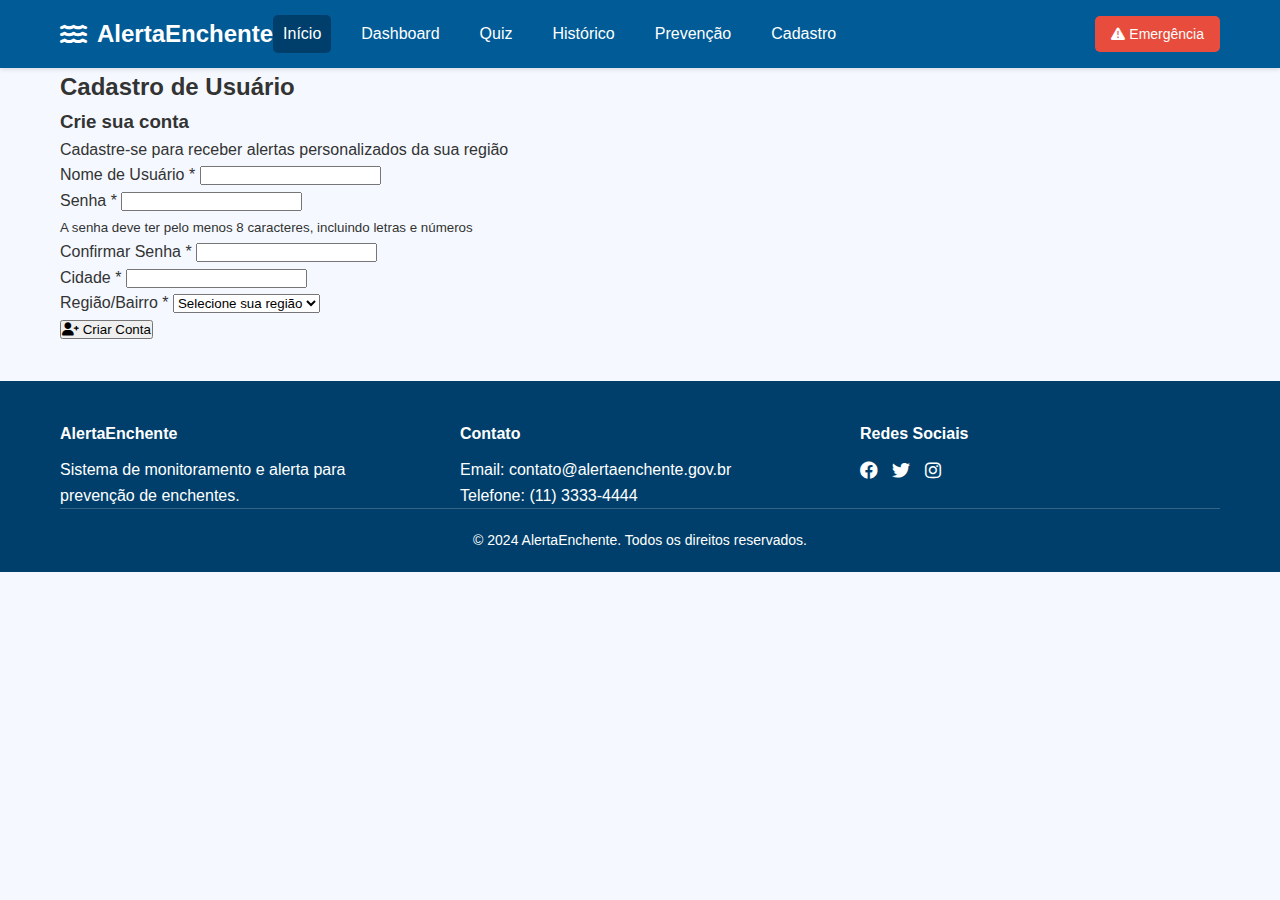
<file: src/pages/cadastro.html>
<!DOCTYPE html>
<html lang="pt-BR">
<head>
    <meta charset="UTF-8">
    <meta name="viewport" content="width=device-width, initial-scale=1.0">
    <title>Cadastro - AlertaEnchente</title>
   <link rel="stylesheet" href="../css/estilo.css">
    <link href="https://cdnjs.cloudflare.com/ajax/libs/font-awesome/6.0.0/css/all.min.css" rel="stylesheet">
</head>
<body>
    <!-- Header -->
    <header class="header">
        <div class="container">
            <div class="logo">
                <i class="fas fa-water"></i>
                <h1>AlertaEnchente</h1>
            </div>
            
            <!-- Mobile Menu Button -->
            <button class="mobile-menu-btn" id="mobileMenuBtn">
                <span></span>
                <span></span>
                <span></span>
            </button>
            
            <nav class="nav" id="mainNav">
                <a href="/index.html" class="nav-link active">Início</a>
                <a href="../pages/dashboard.html" class="nav-link">Dashboard</a>
                <a href="../pages/quiz.html" class="nav-link">Quiz</a>
                <a href="../pages/historico.html" class="nav-link">Histórico</a>
                <a href="../pages/historico.html" class="nav-link">Prevenção</a>
                <a href="../pages/cadastro.html" class="nav-link">Cadastro</a>
            </nav>
            
            <div class="emergency-btn">
                <button class="btn-emergency">
                    <i class="fas fa-exclamation-triangle"></i>
                    Emergência
                </button>
            </div>
        </div>
    </header>

    <!-- Main Content -->
    <main class="main">
        <div class="container">
            <div class="section-header">
                <h2>Cadastro de Usuário</h2>
            </div>
            
            <div class="registration-container">
                <div class="registration-form">
                    <h3>Crie sua conta</h3>
                    <p>Cadastre-se para receber alertas personalizados da sua região</p>
                    
                    <form id="registrationForm" novalidate>
                        <div class="form-group">
                            <label for="username">Nome de Usuário *</label>
                            <input type="text" id="username" name="username" required>
                            <div class="error-message" id="usernameError"></div>
                        </div>
                        
                        <div class="form-group">
                            <label for="password">Senha *</label>
                            <input type="password" id="password" name="password" required>
                            <div class="password-requirements">
                                <small>A senha deve ter pelo menos 8 caracteres, incluindo letras e números</small>
                            </div>
                            <div class="error-message" id="passwordError"></div>
                        </div>
                        
                        <div class="form-group">
                            <label for="confirmPassword">Confirmar Senha *</label>
                            <input type="password" id="confirmPassword" name="confirmPassword" required>
                            <div class="error-message" id="confirmPasswordError"></div>
                        </div>
                        
                        <div class="form-group">
                            <label for="city">Cidade *</label>
                            <input type="text" id="city" name="city" required>
                            <div class="error-message" id="cityError"></div>
                        </div>
                        
                        <div class="form-group">
                            <label for="region">Região/Bairro *</label>
                            <select id="region" name="region" required>
                                <option value="">Selecione sua região</option>
                                <option value="centro">Centro</option>
                                <option value="zona-norte">Zona Norte</option>
                                <option value="zona-sul">Zona Sul</option>
                                <option value="zona-leste">Zona Leste</option>
                                <option value="zona-oeste">Zona Oeste</option>
                                <option value="periferia-norte">Periferia Norte</option>
                                <option value="periferia-sul">Periferia Sul</option>
                                <option value="industrial">Região Industrial</option>
                            </select>
                            <div class="error-message" id="regionError"></div>
                        </div>
                        
                        <button type="submit" class="btn-register">
                            <i class="fas fa-user-plus"></i>
                            Criar Conta
                        </button>
                    </form>
                    
                    <div class="registration-success" id="registrationSuccess" style="display: none;">
                        <i class="fas fa-check-circle"></i>
                        <h3>Cadastro realizado com sucesso!</h3>
                        <p>Bem-vindo ao AlertaEnchente. Você receberá alertas personalizados para sua região.</p>
                        <div class="success-actions">
                            <a href="dashboard.html" class="btn-success">Ver Dashboard</a>
                            <a href="quiz.html" class="btn-success btn-secondary">Fazer Quiz</a>
                        </div>
                    </div>
                </div>
            </div>
        </div>
    </main>

    <!-- Footer -->
    <footer class="footer">
        <div class="container">
            <div class="footer-content">
                <div class="footer-section">
                    <h4>AlertaEnchente</h4>
                    <p>Sistema de monitoramento e alerta para prevenção de enchentes.</p>
                </div>
                <div class="footer-section">
                    <h4>Contato</h4>
                    <p>Email: contato@alertaenchente.gov.br</p>
                    <p>Telefone: (11) 3333-4444</p>
                </div>
                <div class="footer-section">
                    <h4>Redes Sociais</h4>
                    <div class="social-links">
                        <a href="#"><i class="fab fa-facebook"></i></a>
                        <a href="#"><i class="fab fa-twitter"></i></a>
                        <a href="#"><i class="fab fa-instagram"></i></a>
                    </div>
                </div>
            </div>
            <div class="footer-bottom">
                <p>&copy; 2024 AlertaEnchente. Todos os direitos reservados.</p>
            </div>
        </div>
    </footer>

    <script src="../js/script.js"></script>
</body>
</html>
</file>
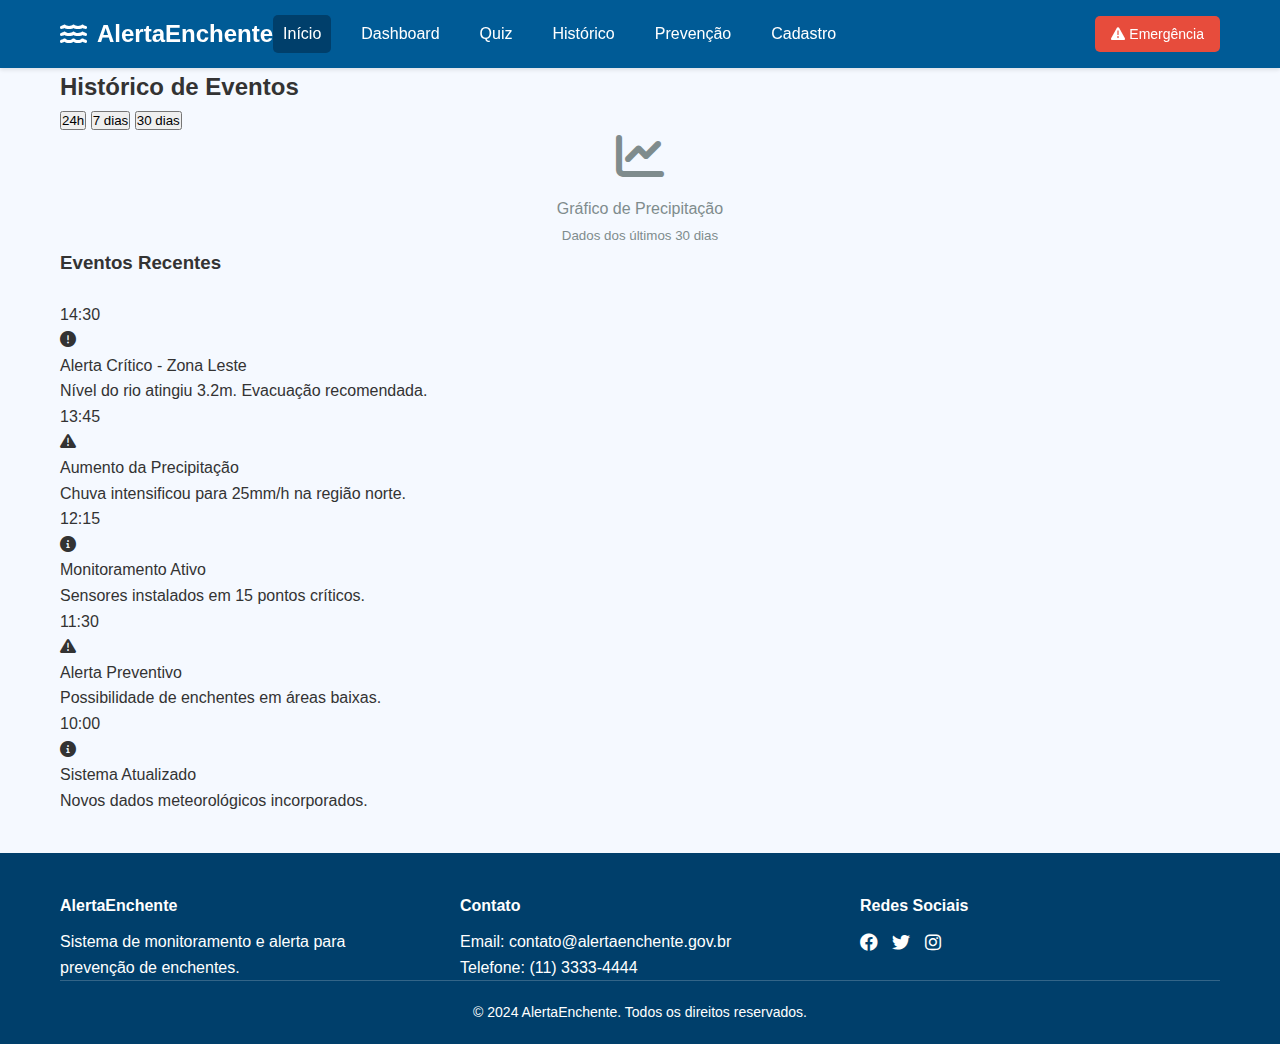
<file: src/pages/historico.html>
<!DOCTYPE html>
<html lang="pt-BR">
<head>
    <meta charset="UTF-8">
    <meta name="viewport" content="width=device-width, initial-scale=1.0">
    <title>Histórico - AlertaEnchente</title>
    <link rel="stylesheet" href="../css/estilo.css">
    <link href="https://cdnjs.cloudflare.com/ajax/libs/font-awesome/6.0.0/css/all.min.css" rel="stylesheet">
</head>
<body>
    <!-- Header -->
    <header class="header">
        <div class="container">
            <div class="logo">
                <i class="fas fa-water"></i>
                <h1>AlertaEnchente</h1>
            </div>
            
            <!-- Mobile Menu Button -->
            <button class="mobile-menu-btn" id="mobileMenuBtn">
                <span></span>
                <span></span>
                <span></span>
            </button>
            
            <nav class="nav" id="mainNav">
                <a href="./index.html" class="nav-link active">Início</a>
                <a href="./src/pages/dashboard.html" class="nav-link">Dashboard</a>
                <a href="./src/pages/quiz.html" class="nav-link">Quiz</a>
                <a href="./src/pages/historico.html" class="nav-link">Histórico</a>
                <a href="./src/pages/prevencao.html" class="nav-link">Prevenção</a>
                <a href="./src/pages/cadastro.html" class="nav-link">Cadastro</a>
            </nav>
            
            <div class="emergency-btn">
                <button class="btn-emergency">
                    <i class="fas fa-exclamation-triangle"></i>
                    Emergência
                </button>
            </div>
        </div>
    </header>

    <!-- Main Content -->
    <main class="main">
        <div class="container">
            <div class="section-header">
                <h2>Histórico de Eventos</h2>
                <div class="period-selector">
                    <button class="btn-period active" data-period="24h">24h</button>
                    <button class="btn-period" data-period="7d">7 dias</button>
                    <button class="btn-period" data-period="30d">30 dias</button>
                </div>
            </div>
            
            <div class="chart-container">
                <div style="text-align: center; color: #7f8c8d;">
                    <i class="fas fa-chart-line" style="font-size: 3rem; margin-bottom: 1rem;"></i>
                    <p>Gráfico de Precipitação</p>
                    <small>Dados dos últimos 30 dias</small>
                </div>
            </div>
            
            <div class="events-timeline" id="eventsTimeline">
                <!-- Events will be populated by JavaScript -->
            </div>
        </div>
    </main>

    <!-- Footer -->
    <footer class="footer">
        <div class="container">
            <div class="footer-content">
                <div class="footer-section">
                    <h4>AlertaEnchente</h4>
                    <p>Sistema de monitoramento e alerta para prevenção de enchentes.</p>
                </div>
                <div class="footer-section">
                    <h4>Contato</h4>
                    <p>Email: contato@alertaenchente.gov.br</p>
                    <p>Telefone: (11) 3333-4444</p>
                </div>
                <div class="footer-section">
                    <h4>Redes Sociais</h4>
                    <div class="social-links">
                        <a href="#"><i class="fab fa-facebook"></i></a>
                        <a href="#"><i class="fab fa-twitter"></i></a>
                        <a href="#"><i class="fab fa-instagram"></i></a>
                    </div>
                </div>
            </div>
            <div class="footer-bottom">
                <p>&copy; 2024 AlertaEnchente. Todos os direitos reservados.</p>
            </div>
        </div>
    </footer>

    <script src="../js/script.js"></script>
</body>
</html>
</file>
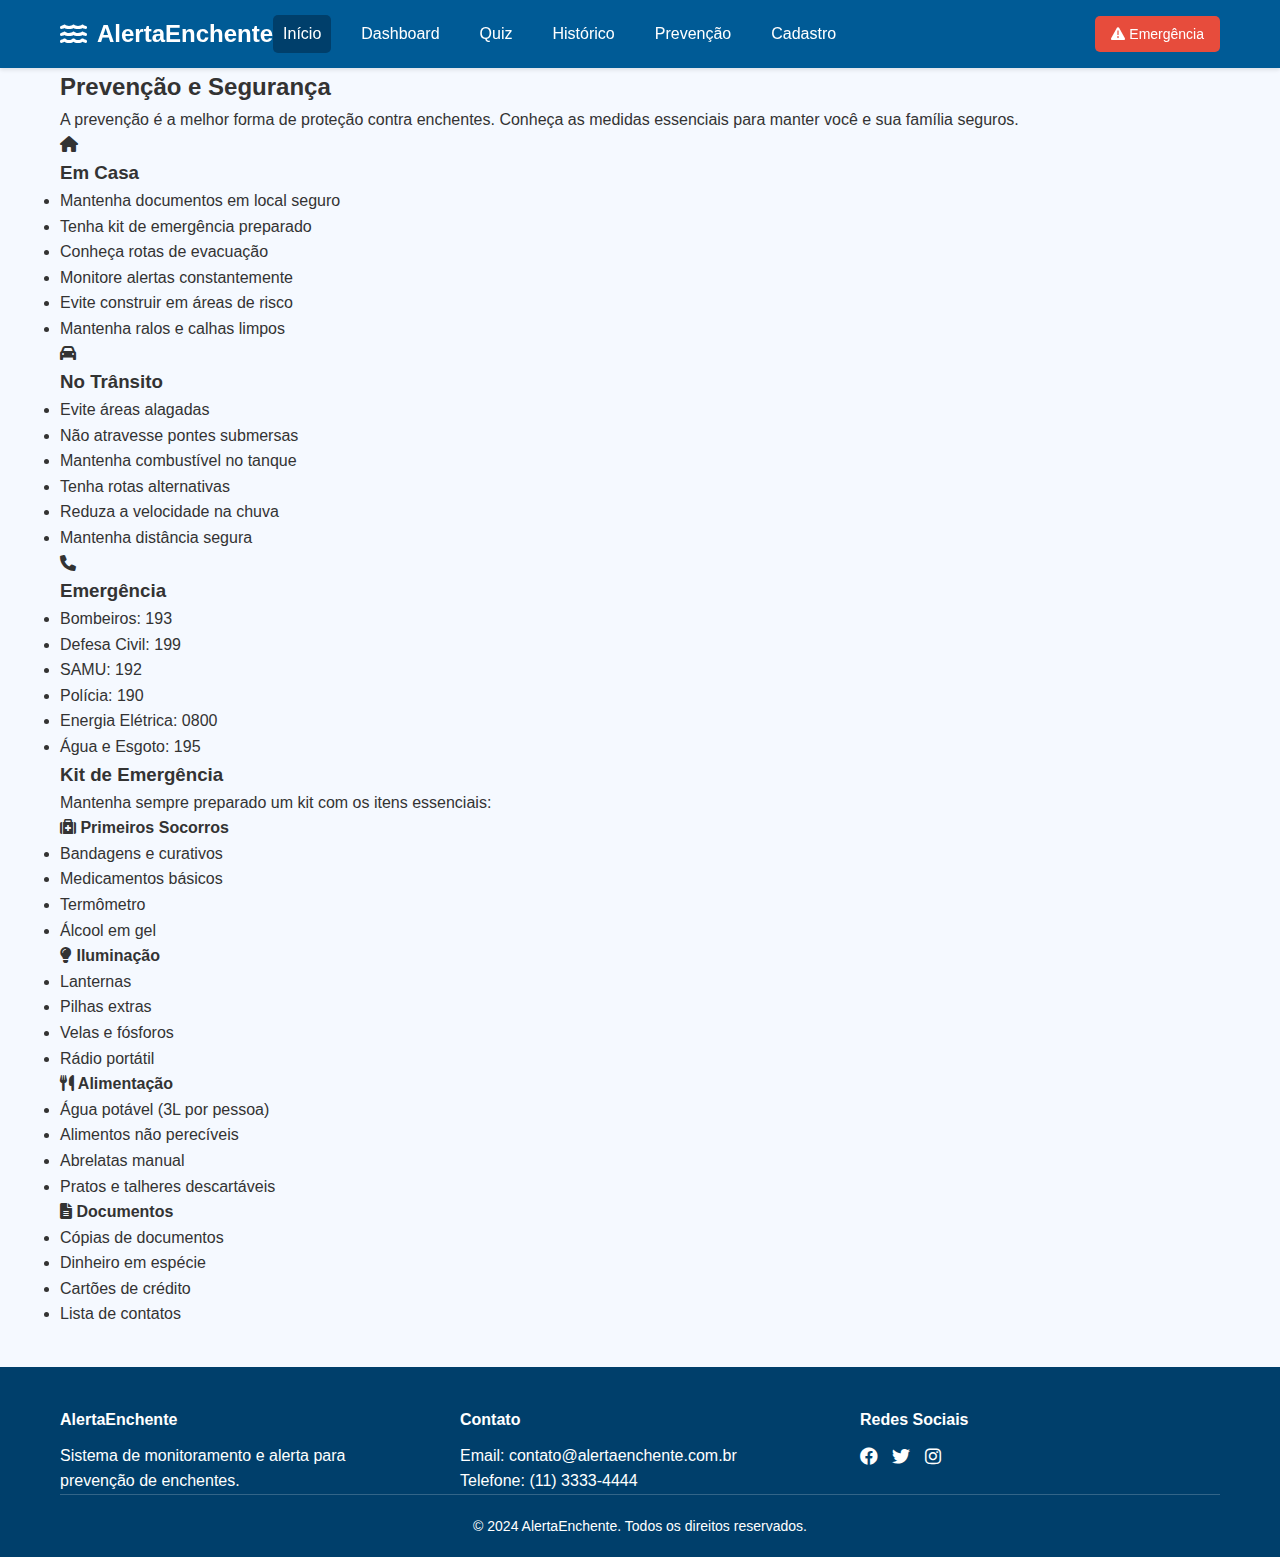
<file: src/pages/prevencao.html>
<!DOCTYPE html>
<html lang="pt-BR">
<head>
    <meta charset="UTF-8">
    <meta name="viewport" content="width=device-width, initial-scale=1.0">
    <title>Prevenção - AlertaEnchente</title>
    <link rel="stylesheet" href="../css/estilo.css">
    <link href="https://cdnjs.cloudflare.com/ajax/libs/font-awesome/6.0.0/css/all.min.css" rel="stylesheet">
</head>
<body>
    <!-- Header -->
    <header class="header">
        <div class="container">
            <div class="logo">
                <i class="fas fa-water"></i>
                <h1>AlertaEnchente</h1>
            </div>
            
            <!-- Mobile Menu Button -->
            <button class="mobile-menu-btn" id="mobileMenuBtn">
                <span></span>
                <span></span>
                <span></span>
            </button>
            
             <nav class="nav" id="mainNav">
                <a href="/index.html" class="nav-link active">Início</a>
                <a href="../pages/dashboard.html" class="nav-link">Dashboard</a>
                <a href="../pages/quiz.html" class="nav-link">Quiz</a>
                <a href="../pages/historico.html" class="nav-link">Histórico</a>
                <a href="../pages/prevencao.html" class="nav-link">Prevenção</a>
                <a href="../pages/cadastro.html" class="nav-link">Cadastro</a>
            </nav>
            
            <div class="emergency-btn">
                <button class="btn-emergency">
                    <i class="fas fa-exclamation-triangle"></i>
                    Emergência
                </button>
            </div>
        </div>
    </header>

    <!-- Main Content -->
    <main class="main">
        <div class="container">
            <div class="section-header">
                <h2>Prevenção e Segurança</h2>
            </div>
            
            <div class="prevention-intro">
                <p>A prevenção é a melhor forma de proteção contra enchentes. Conheça as medidas essenciais para manter você e sua família seguros.</p>
            </div>
            
            <div class="prevention-grid">
                <div class="prevention-card">
                    <div class="prevention-icon">
                        <i class="fas fa-home"></i>
                    </div>
                    <h3>Em Casa</h3>
                    <ul>
                        <li>Mantenha documentos em local seguro</li>
                        <li>Tenha kit de emergência preparado</li>
                        <li>Conheça rotas de evacuação</li>
                        <li>Monitore alertas constantemente</li>
                        <li>Evite construir em áreas de risco</li>
                        <li>Mantenha ralos e calhas limpos</li>
                    </ul>
                </div>
                
                <div class="prevention-card">
                    <div class="prevention-icon">
                        <i class="fas fa-car"></i>
                    </div>
                    <h3>No Trânsito</h3>
                    <ul>
                        <li>Evite áreas alagadas</li>
                        <li>Não atravesse pontes submersas</li>
                        <li>Mantenha combustível no tanque</li>
                        <li>Tenha rotas alternativas</li>
                        <li>Reduza a velocidade na chuva</li>
                        <li>Mantenha distância segura</li>
                    </ul>
                </div>
                
                <div class="prevention-card">
                    <div class="prevention-icon">
                        <i class="fas fa-phone"></i>
                    </div>
                    <h3>Emergência</h3>
                    <ul>
                        <li>Bombeiros: 193</li>
                        <li>Defesa Civil: 199</li>
                        <li>SAMU: 192</li>
                        <li>Polícia: 190</li>
                        <li>Energia Elétrica: 0800</li>
                        <li>Água e Esgoto: 195</li>
                    </ul>
                </div>
            </div>
            
            <!-- Emergency Kit Section -->
            <div class="emergency-kit">
                <h3>Kit de Emergência</h3>
                <p>Mantenha sempre preparado um kit com os itens essenciais:</p>
                <div class="kit-grid">
                    <div class="kit-category">
                        <h4><i class="fas fa-medkit"></i> Primeiros Socorros</h4>
                        <ul>
                            <li>Bandagens e curativos</li>
                            <li>Medicamentos básicos</li>
                            <li>Termômetro</li>
                            <li>Álcool em gel</li>
                        </ul>
                    </div>
                    <div class="kit-category">
                        <h4><i class="fas fa-lightbulb"></i> Iluminação</h4>
                        <ul>
                            <li>Lanternas</li>
                            <li>Pilhas extras</li>
                            <li>Velas e fósforos</li>
                            <li>Rádio portátil</li>
                        </ul>
                    </div>
                    <div class="kit-category">
                        <h4><i class="fas fa-utensils"></i> Alimentação</h4>
                        <ul>
                            <li>Água potável (3L por pessoa)</li>
                            <li>Alimentos não perecíveis</li>
                            <li>Abrelatas manual</li>
                            <li>Pratos e talheres descartáveis</li>
                        </ul>
                    </div>
                    <div class="kit-category">
                        <h4><i class="fas fa-file-alt"></i> Documentos</h4>
                        <ul>
                            <li>Cópias de documentos</li>
                            <li>Dinheiro em espécie</li>
                            <li>Cartões de crédito</li>
                            <li>Lista de contatos</li>
                        </ul>
                    </div>
                </div>
            </div>
            
        </div>
    </main>

    <!-- Footer -->
    <footer class="footer">
        <div class="container">
            <div class="footer-content">
                <div class="footer-section">
                    <h4>AlertaEnchente</h4>
                    <p>Sistema de monitoramento e alerta para prevenção de enchentes.</p>
                </div>
                <div class="footer-section">
                    <h4>Contato</h4>
                    <p>Email: contato@alertaenchente.com.br</p>
                    <p>Telefone: (11) 3333-4444</p>
                </div>
                <div class="footer-section">
                    <h4>Redes Sociais</h4>
                    <div class="social-links">
                        <a href="#"><i class="fab fa-facebook"></i></a>
                        <a href="#"><i class="fab fa-twitter"></i></a>
                        <a href="#"><i class="fab fa-instagram"></i></a>
                    </div>
                </div>
            </div>
            <div class="footer-bottom">
                <p>&copy; 2024 AlertaEnchente. Todos os direitos reservados.</p>
            </div>
        </div>
    </footer>

    <script src="../js/script.js"></script>
</body>
</html>
</file>
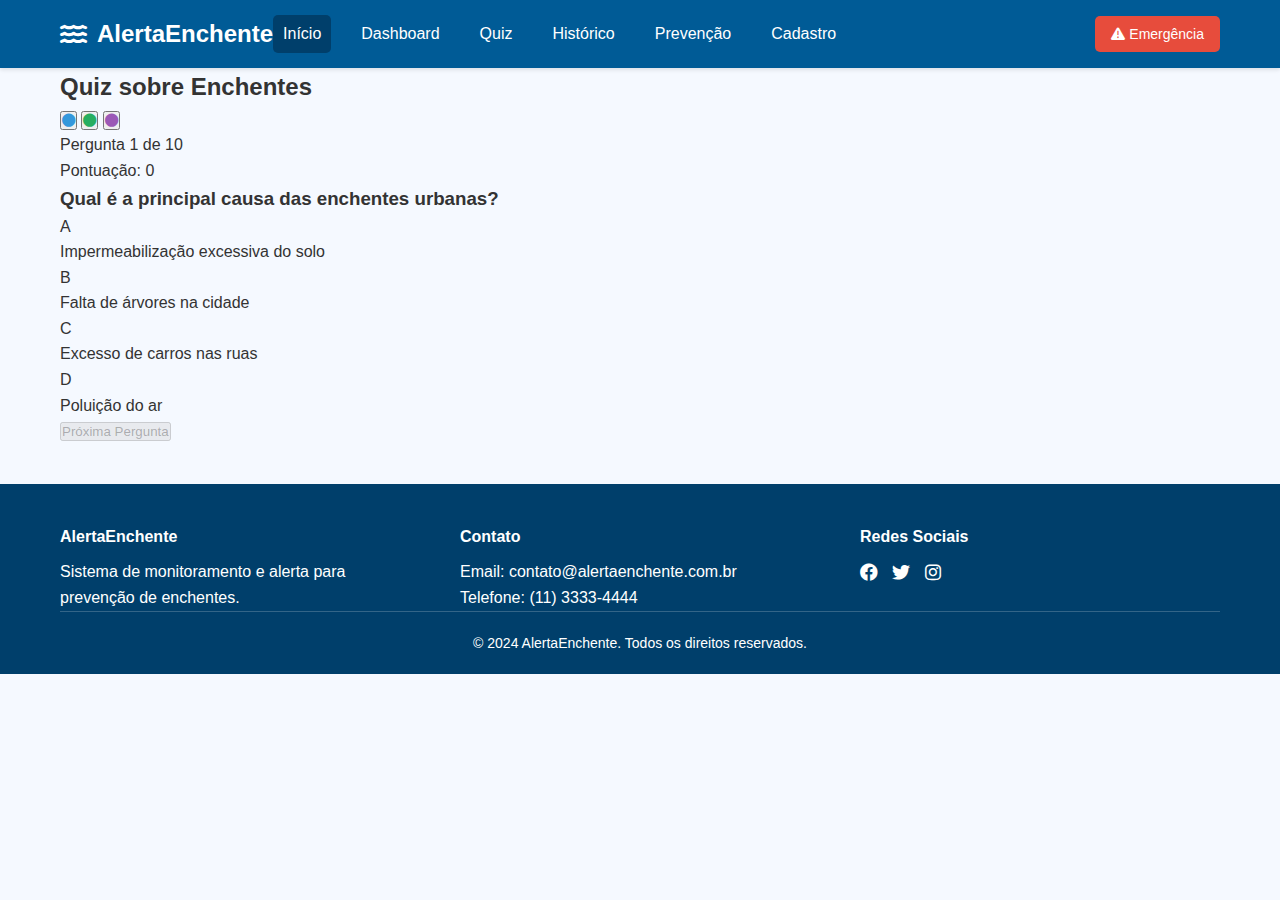
<file: src/pages/quiz.html>
<!DOCTYPE html>
<html lang="pt-BR">
<head>
    <meta charset="UTF-8">
    <meta name="viewport" content="width=device-width, initial-scale=1.0">
    <title>Quiz - AlertaEnchente</title>
   <link rel="stylesheet" href="../css/estilo.css">
    <link href="https://cdnjs.cloudflare.com/ajax/libs/font-awesome/6.0.0/css/all.min.css" rel="stylesheet">
</head>
<body>
    <!-- Header -->
    <header class="header">
        <div class="container">
            <div class="logo">
                <i class="fas fa-water"></i>
                <h1>AlertaEnchente</h1>
            </div>
            
            <!-- Mobile Menu Button -->
            <button class="mobile-menu-btn" id="mobileMenuBtn">
                <span></span>
                <span></span>
                <span></span>
            </button>
            
            <nav class="nav" id="mainNav">
                <a href="/index.html" class="nav-link active">Início</a>
                <a href="../pages/dashboard.html" class="nav-link">Dashboard</a>
                <a href="../pages/quiz.html" class="nav-link">Quiz</a>
                <a href="../pages/historico.html" class="nav-link">Histórico</a>
                <a href="../pages/prevencao.html" class="nav-link">Prevenção</a>
                <a href="../pages/cadastro.html" class="nav-link">Cadastro</a>
            </nav>
            
            <div class="emergency-btn">
                <button class="btn-emergency">
                    <i class="fas fa-exclamation-triangle"></i>
                    Emergência
                </button>
            </div>
        </div>
    </header>

    <!-- Main Content -->
    <main class="main">
        <div class="container">
            <div class="section-header">
                <h2>Quiz sobre Enchentes</h2>
                <div class="theme-controls">
                    <button class="theme-btn" onclick="changeTheme('blue')" title="Tema Azul">
                        <i class="fas fa-circle" style="color: #3498db;"></i>
                    </button>
                    <button class="theme-btn" onclick="changeTheme('green')" title="Tema Verde">
                        <i class="fas fa-circle" style="color: #27ae60;"></i>
                    </button>
                    <button class="theme-btn" onclick="changeTheme('purple')" title="Tema Roxo">
                        <i class="fas fa-circle" style="color: #9b59b6;"></i>
                    </button>
                </div>
            </div>
            
            <div class="quiz-container" id="quizContainer">
                <div class="quiz-header">
                    <div class="quiz-progress">
                        <div class="progress-bar">
                            <div class="progress-fill" id="progressFill"></div>
                        </div>
                        <span class="question-counter">Pergunta <span id="currentQuestion">1</span> de <span id="totalQuestions">10</span></span>
                    </div>
                    <div class="quiz-score">
                        Pontuação: <span id="currentScore">0</span>
                    </div>
                </div>
                
                <div class="quiz-content">
                    <div class="question-container">
                        <h3 id="questionText">Carregando pergunta...</h3>
                    </div>
                    
                    <div class="answers-container" id="answersContainer">
                        <!-- Answers will be populated by JavaScript -->
                    </div>
                    
                    <div class="quiz-controls">
                        <button class="btn-quiz" id="nextBtn" onclick="nextQuestion()" disabled>
                            Próxima Pergunta
                        </button>
                    </div>
                </div>
            </div>
            
            <div class="quiz-results" id="quizResults" style="display: none;">
                <h3>Quiz Concluído!</h3>
                <div class="final-score">
                    <span>Sua pontuação final:</span>
                    <div class="score-display">
                        <span id="finalScore">0</span>/10
                    </div>
                </div>
                <div class="score-message" id="scoreMessage"></div>
                <div class="quiz-actions">
                    <button class="btn-quiz" onclick="restartQuiz()">Refazer Quiz</button>
                    <a href="./prevencao.html" class="btn-quiz btn-secondary">Dicas de Prevenção</a>
                </div>
            </div>
        </div>
    </main>

    <!-- Footer -->
    <footer class="footer">
        <div class="container">
            <div class="footer-content">
                <div class="footer-section">
                    <h4>AlertaEnchente</h4>
                    <p>Sistema de monitoramento e alerta para prevenção de enchentes.</p>
                </div>
                <div class="footer-section">
                    <h4>Contato</h4>
                    <p>Email: contato@alertaenchente.com.br</p>
                    <p>Telefone: (11) 3333-4444</p>
                </div>
                <div class="footer-section">
                    <h4>Redes Sociais</h4>
                    <div class="social-links">
                        <a href="#"><i class="fab fa-facebook"></i></a>
                        <a href="#"><i class="fab fa-twitter"></i></a>
                        <a href="#"><i class="fab fa-instagram"></i></a>
                    </div>
                </div>
            </div>
            <div class="footer-bottom">
                <p>&copy; 2024 AlertaEnchente. Todos os direitos reservados.</p>
            </div>
        </div>
    </footer>

    <script src="../js/quiz.js"></script>
</body>
</html>
</file>
<file: src/css/estilo.css>
/* Reset e base */
* {
    margin: 0;
    padding: 0;
    box-sizing: border-box;
}

body {
    font-family: 'Segoe UI', Tahoma, Geneva, Verdana, sans-serif;
    background-color: #f5f9ff;
    color: #333;
    line-height: 1.6;
}

img {
    max-width: 100%;
    height: auto;
}

.container {
    max-width: 1200px;
    margin: 0 auto;
    padding: 0 20px;
}

/* Header */
.header {
    background-color: #005b96;
    color: white;
    padding: 15px 0;
    box-shadow: 0 2px 4px rgba(0,0,0,0.1);
    position: sticky;
    top: 0;
    z-index: 1000;
}

.logo {
    display: flex;
    align-items: center;
    gap: 10px;
}

.logo i {
    font-size: 24px;
}

.logo h1 {
    font-size: 24px;
}

.header .container {
    display: flex;
    align-items: center;
    justify-content: space-between;
    flex-wrap: wrap;
}

/* Navegação */
.nav {
    display: flex;
    gap: 20px;
}

.nav-link {
    color: white;
    text-decoration: none;
    font-weight: 500;
    transition: 0.3s;
    padding: 6px 10px;
    border-radius: 5px;
}

.nav-link:hover,
.nav-link.active {
    background-color: #003f6b;
}

/* Botão Emergência */
.emergency-btn {
    margin-left: auto;
}

.btn-emergency {
    background-color: #e74c3c;
    color: white;
    border: none;
    padding: 10px 16px;
    border-radius: 5px;
    font-size: 14px;
    cursor: pointer;
    transition: 0.3s;
}

.btn-emergency:hover {
    background-color: #c0392b;
}

/* Botão Menu Mobile */
.mobile-menu-btn {
    display: none;
    flex-direction: column;
    gap: 4px;
    background: none;
    border: none;
    cursor: pointer;
}

.mobile-menu-btn span {
    width: 25px;
    height: 3px;
    background-color: white;
    border-radius: 2px;
}

/* Banner de Alerta */
.alert-banner {
    background-color: #ffcc00;
    color: #333;
    padding: 10px 0;
}

.alert-banner .container {
    display: flex;
    justify-content: space-between;
    align-items: center;
}

.alert-content {
    display: flex;
    align-items: center;
    gap: 10px;
    font-weight: bold;
}

.alert-close {
    background: none;
    border: none;
    font-size: 18px;
    cursor: pointer;
}

/* Slideshow */
.slideshow {
    margin: 20px 0;
    text-align: center;
}

.slideshow img {
    max-height: 400px;
    width: 100%;
    object-fit: cover;
    border-radius: 10px;
}

/* Seção de Boas-vindas */
.welcome-section {
    text-align: center;
    padding: 40px 0;
}

.welcome-section h2 {
    font-size: 28px;
    margin-bottom: 15px;
    color: #005b96;
}

.welcome-section p {
    font-size: 18px;
    margin-bottom: 30px;
}

/* Grid de Recursos */
.features-grid {
    display: grid;
    grid-template-columns: repeat(auto-fit, minmax(250px, 1fr));
    gap: 20px;
}

.feature-card {
    background-color: white;
    border-radius: 10px;
    padding: 25px;
    box-shadow: 0 2px 8px rgba(0,0,0,0.05);
    text-align: center;
    transition: 0.3s;
}

.feature-card:hover {
    transform: translateY(-5px);
}

.feature-card i {
    font-size: 32px;
    color: #005b96;
    margin-bottom: 10px;
}

.feature-card h3 {
    margin-bottom: 10px;
    color: #003f6b;
}

/* Footer */
.footer {
    background-color: #003f6b;
    color: white;
    padding: 40px 20px 20px;
    margin-top: 40px;
}

.footer-content {
    display: flex;
    flex-wrap: wrap;
    gap: 40px;
    justify-content: space-between;
}

.footer-section {
    flex: 1;
    min-width: 200px;
}

.footer-section h4 {
    margin-bottom: 10px;
}

.social-links a {
    color: white;
    margin-right: 10px;
    font-size: 18px;
    transition: 0.3s;
}

.social-links a:hover {
    color: #ffcc00;
}

.footer-bottom {
    text-align: center;
    padding-top: 20px;
    font-size: 14px;
    border-top: 1px solid rgba(255,255,255,0.2);
}

/* Responsivo */
@media (max-width: 768px) {
    .nav {
        display: none;
        flex-direction: column;
        width: 100%;
        background-color: #005b96;
        padding: 10px 0;
    }

    .nav-link {
        padding: 10px 20px;
        text-align: center;
    }

    .mobile-menu-btn {
        display: flex;
    }

    .nav.open {
        display: flex;
    }

    .emergency-btn {
        margin-top: 10px;
        width: 100%;
        display: flex;
        justify-content: center;
    }

    .footer-content {
        flex-direction: column;
    }
}
</file>
